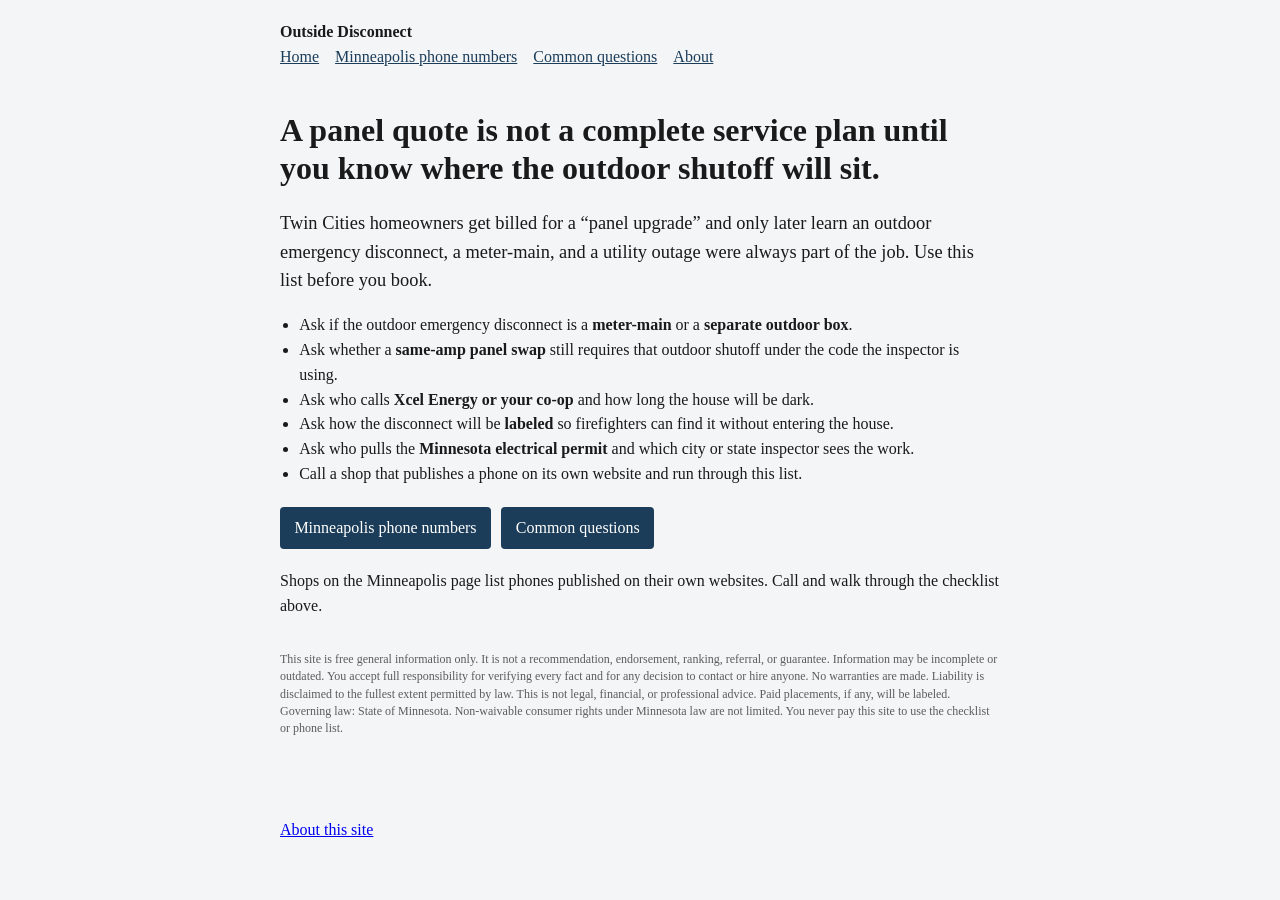
<file: index.html>
<!DOCTYPE html>
<html lang="en">
<head>
<meta charset="utf-8">
<meta name="viewport" content="width=device-width,initial-scale=1">
<title>Minneapolis Outdoor Emergency Disconnect — Outside Disconnect Checklist</title>
<meta name="description" content="Panel swap in Minneapolis or St. Paul? Ask if the outdoor emergency disconnect is at the meter or a separate box, and if a same-amp panel change still triggers it. Free checklist. You never pay this site.">
<link rel="canonical" href="https://usabandit33.github.io/outside-disconnect/">
<meta name="robots" content="index,follow">
<meta property="og:title" content="Minneapolis Outdoor Emergency Disconnect — Outside Disconnect Checklist">
<meta property="og:description" content="Ask whether the shutoff is a meter-main or a separate outdoor box before you book a Twin Cities panel job.">
<meta property="og:url" content="https://usabandit33.github.io/outside-disconnect/">
<meta property="og:type" content="website">
<meta property="og:locale" content="en_US">
<meta name="twitter:card" content="summary">
<meta name="twitter:title" content="Minneapolis Outdoor Emergency Disconnect Checklist">
<meta name="twitter:description" content="Ask if the outdoor shutoff is at the meter or a separate box.">
<link rel="stylesheet" href="styles.css">
<script type="application/ld+json">{"@context":"https://schema.org","@type":"WebSite","name":"Outside Disconnect","url":"https://usabandit33.github.io/outside-disconnect/","description":"Minneapolis homeowner checklist: outdoor emergency disconnect at the meter versus a separate box."}</script>
<script type="application/ld+json">{"@context":"https://schema.org","@type":"HowTo","name":"What to ask before a Minneapolis panel or service change","description":"Steps a Twin Cities homeowner should take before booking a panel replacement that may add an outdoor emergency disconnect.","step":[{"@type":"HowToStep","name":"Ask meter-main versus separate box","text":"Ask whether the outdoor emergency disconnect will be built into the meter equipment or installed as a separate outdoor enclosure."},{"@type":"HowToStep","name":"Ask if a same-amp panel swap still triggers it","text":"Ask whether replacing the indoor panel at the same amperage still requires an outdoor emergency disconnect under the adopted NEC and the local inspector."},{"@type":"HowToStep","name":"Ask who coordinates Xcel or the co-op","text":"Ask who schedules the utility disconnect and reconnect and how long the house will be without power."},{"@type":"HowToStep","name":"Ask about the red label","text":"Ask how the disconnect will be marked so first responders can find it."},{"@type":"HowToStep","name":"Ask about the Minnesota permit","text":"Ask who pulls the electrical permit and which inspector will see the job."},{"@type":"HowToStep","name":"Call a published phone","text":"Call a shop that lists a phone on its own website and run through this checklist."}]}</script>
<script type="application/ld+json">{"@context":"https://schema.org","@type":"FAQPage","mainEntity":[{"@type":"Question","name":"Does a Minneapolis panel replacement need an outdoor emergency disconnect?","acceptedAnswer":{"@type":"Answer","text":"Under the National Electrical Code adopted in Minnesota, one- and two-family dwellings generally need a readily accessible outdoor emergency disconnect. A full panel or service replacement often triggers it. Limited mast or meter-socket-only repairs may be treated differently. Ask the electrician and the inspector which rule applies to your exact scope."}},{"@type":"Question","name":"Is the outdoor shutoff the same as the meter?","acceptedAnswer":{"@type":"Answer","text":"Not always. It can be a meter-main combo, a disconnect integral to the meter equipment, or a separate outdoor enclosure. Ask which hardware they plan to install and how it will be labeled."}}]}</script>
</head>
<body>
<header>
<strong>Outside Disconnect</strong>
<nav><a href="index.html">Home</a><a href="minneapolis.html">Minneapolis phone numbers</a><a href="answers.html">Common questions</a><a href="disclose.html">About</a></nav>
</header>
<main>
<h1>A panel quote is not a complete service plan until you know where the outdoor shutoff will sit.</h1>
<p class="lede">Twin Cities homeowners get billed for a “panel upgrade” and only later learn an outdoor emergency disconnect, a meter-main, and a utility outage were always part of the job. Use this list before you book.</p>
<ul class="check">
<li>Ask if the outdoor emergency disconnect is a <strong>meter-main</strong> or a <strong>separate outdoor box</strong>.</li>
<li>Ask whether a <strong>same-amp panel swap</strong> still requires that outdoor shutoff under the code the inspector is using.</li>
<li>Ask who calls <strong>Xcel Energy or your co-op</strong> and how long the house will be dark.</li>
<li>Ask how the disconnect will be <strong>labeled</strong> so firefighters can find it without entering the house.</li>
<li>Ask who pulls the <strong>Minnesota electrical permit</strong> and which city or state inspector sees the work.</li>
<li>Call a shop that publishes a phone on its own website and run through this list.</li>
</ul>
<p><a class="btn" href="minneapolis.html">Minneapolis phone numbers</a> <a class="btn" href="answers.html">Common questions</a></p>
<p>Shops on the Minneapolis page list phones published on their own websites. Call and walk through the checklist above.</p>
<p class="legal">This site is free general information only. It is not a recommendation, endorsement, ranking, referral, or guarantee. Information may be incomplete or outdated. You accept full responsibility for verifying every fact and for any decision to contact or hire anyone. No warranties are made. Liability is disclaimed to the fullest extent permitted by law. This is not legal, financial, or professional advice. Paid placements, if any, will be labeled. Governing law: State of Minnesota. Non-waivable consumer rights under Minnesota law are not limited. You never pay this site to use the checklist or phone list.</p>
</main>
<footer><a href="disclose.html">About this site</a></footer>
</body>
</html>
</file>
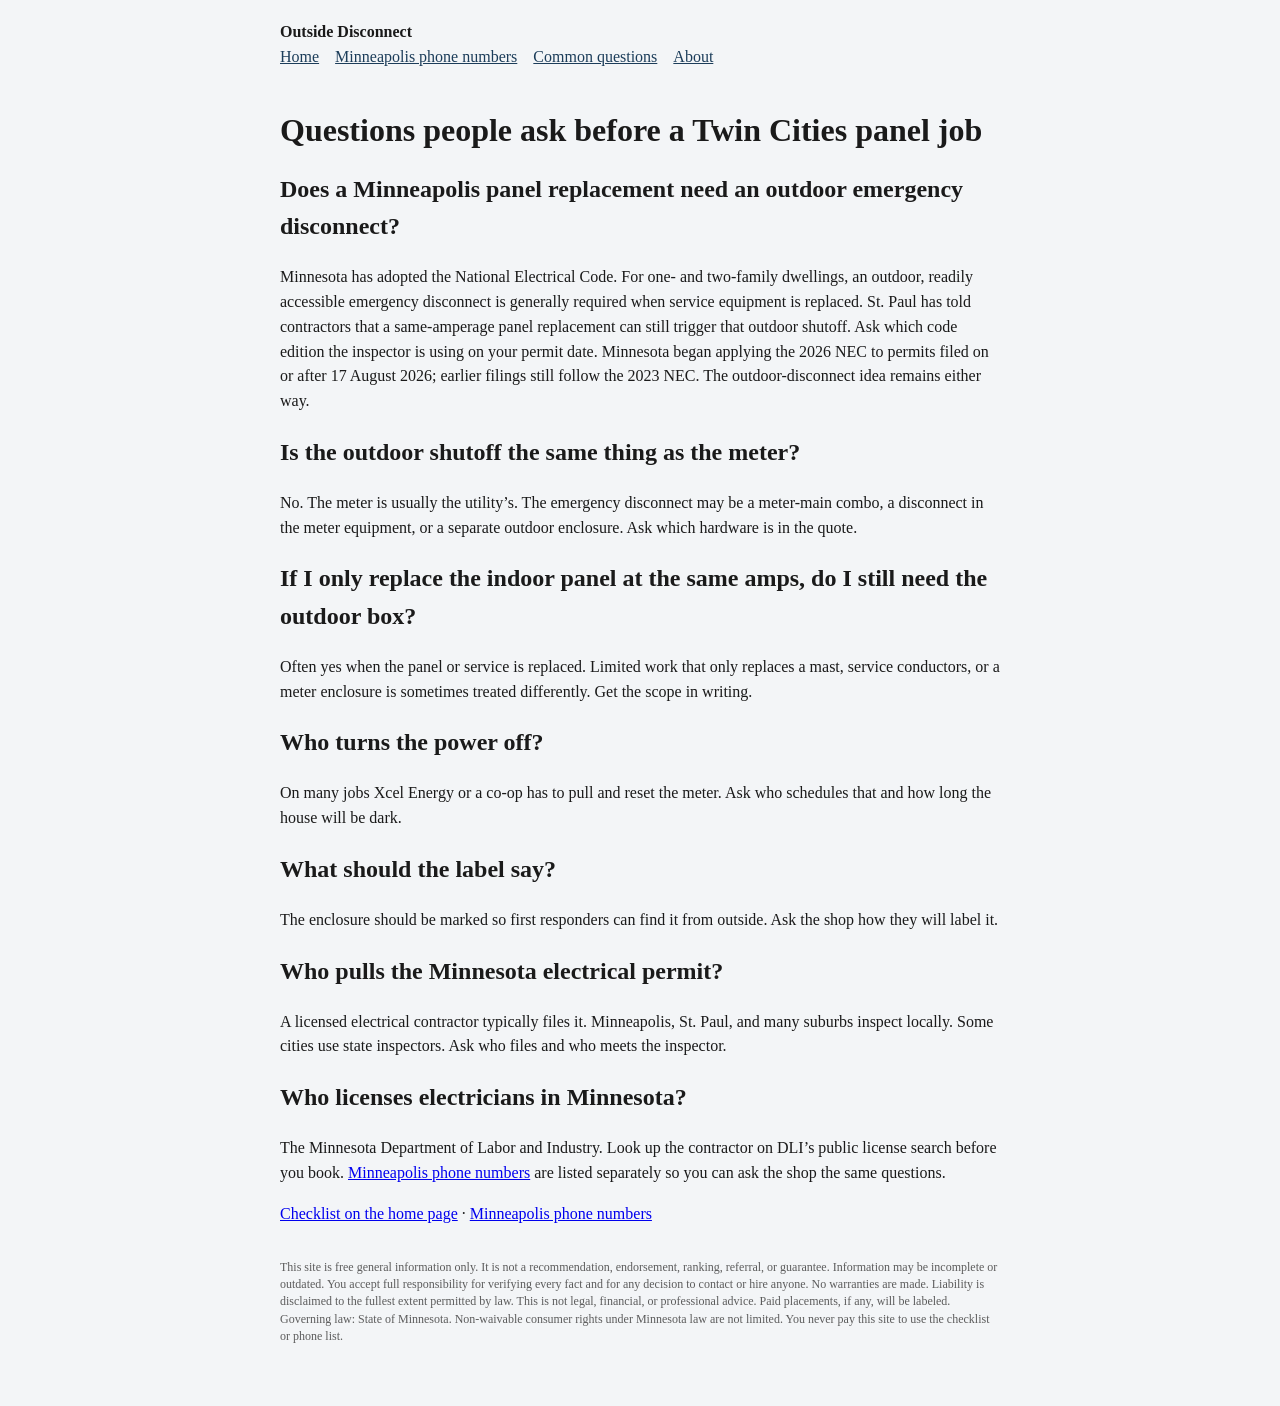
<file: answers.html>
<!DOCTYPE html>
<html lang="en">
<head>
<meta charset="utf-8">
<meta name="viewport" content="width=device-width,initial-scale=1">
<title>Minneapolis Emergency Disconnect Questions — Meter or Separate Box</title>
<meta name="description" content="Answers on outdoor emergency disconnects, meter-mains, same-amp panel swaps, Xcel outages, and Minnesota electrical permits in Minneapolis and St. Paul.">
<link rel="canonical" href="https://usabandit33.github.io/outside-disconnect/answers.html">
<meta name="robots" content="index,follow">
<meta property="og:title" content="Minneapolis Emergency Disconnect Questions — Meter or Separate Box">
<meta property="og:description" content="Meter-main versus separate box, same-amp panel swaps, and Minnesota permits.">
<meta property="og:url" content="https://usabandit33.github.io/outside-disconnect/answers.html">
<meta property="og:type" content="website">
<meta property="og:locale" content="en_US">
<meta name="twitter:card" content="summary">
<meta name="twitter:title" content="Minneapolis Emergency Disconnect Questions">
<meta name="twitter:description" content="Meter-main versus separate box, same-amp panel swaps, and Minnesota permits.">
<link rel="stylesheet" href="styles.css">
<script type="application/ld+json">{"@context":"https://schema.org","@type":"FAQPage","mainEntity":[{"@type":"Question","name":"Does a Minneapolis panel replacement need an outdoor emergency disconnect?","acceptedAnswer":{"@type":"Answer","text":"Minnesota has adopted the National Electrical Code. For one- and two-family dwellings an outdoor, readily accessible emergency disconnect is generally required when service equipment is replaced. St. Paul has published that a same-amperage panel replacement can still trigger the outdoor disconnect. Ask the electrician which edition the inspector is using and what your exact scope includes."}},{"@type":"Question","name":"Is the outdoor shutoff the same thing as the meter?","acceptedAnswer":{"@type":"Answer","text":"No. The glass meter is usually utility equipment. The emergency disconnect may be a meter-main combo, a disconnect built into the meter enclosure, or a separate outdoor box. Ask which one is in the quote."}},{"@type":"Question","name":"If I only replace the indoor panel at the same amps, do I still need the outdoor box?","acceptedAnswer":{"@type":"Answer","text":"Often yes once the service or panel is opened as a replacement. Limited repairs that only replace a mast, service conductors, or a meter enclosure are sometimes treated differently. Get the scope in writing and ask the inspector if you are unsure."}},{"@type":"Question","name":"Who turns the power off?","acceptedAnswer":{"@type":"Answer","text":"On many Twin Cities jobs Xcel Energy or the local co-op has to pull and reset the meter. Ask who schedules that visit and how many hours the house will be without power."}},{"@type":"Question","name":"What should the label say?","acceptedAnswer":{"@type":"Answer","text":"Code language calls for a clear outdoor marking so first responders can kill power without entering the dwelling. Ask how the shop will mark the enclosure."}},{"@type":"Question","name":"Who pulls the Minnesota electrical permit?","acceptedAnswer":{"@type":"Answer","text":"A licensed electrical contractor typically pulls the permit. Minneapolis, St. Paul, and many suburbs inspect locally; some areas use state inspectors. Ask who files the permit and who walks the inspection."}},{"@type":"Question","name":"Who licenses electricians in Minnesota?","acceptedAnswer":{"@type":"Answer","text":"The Minnesota Department of Labor and Industry licenses electrical contractors and individual electricians. You can look up a license on DLI’s public search."}}]}</script>
</head>
<body>
<header>
<strong>Outside Disconnect</strong>
<nav><a href="index.html">Home</a><a href="minneapolis.html">Minneapolis phone numbers</a><a href="answers.html">Common questions</a><a href="disclose.html">About</a></nav>
</header>
<main>
<h1>Questions people ask before a Twin Cities panel job</h1>

<h2>Does a Minneapolis panel replacement need an outdoor emergency disconnect?</h2>
<p>Minnesota has adopted the National Electrical Code. For one- and two-family dwellings, an outdoor, readily accessible emergency disconnect is generally required when service equipment is replaced. St. Paul has told contractors that a same-amperage panel replacement can still trigger that outdoor shutoff. Ask which code edition the inspector is using on your permit date. Minnesota began applying the 2026 NEC to permits filed on or after 17 August 2026; earlier filings still follow the 2023 NEC. The outdoor-disconnect idea remains either way.</p>

<h2>Is the outdoor shutoff the same thing as the meter?</h2>
<p>No. The meter is usually the utility’s. The emergency disconnect may be a meter-main combo, a disconnect in the meter equipment, or a separate outdoor enclosure. Ask which hardware is in the quote.</p>

<h2>If I only replace the indoor panel at the same amps, do I still need the outdoor box?</h2>
<p>Often yes when the panel or service is replaced. Limited work that only replaces a mast, service conductors, or a meter enclosure is sometimes treated differently. Get the scope in writing.</p>

<h2>Who turns the power off?</h2>
<p>On many jobs Xcel Energy or a co-op has to pull and reset the meter. Ask who schedules that and how long the house will be dark.</p>

<h2>What should the label say?</h2>
<p>The enclosure should be marked so first responders can find it from outside. Ask the shop how they will label it.</p>

<h2>Who pulls the Minnesota electrical permit?</h2>
<p>A licensed electrical contractor typically files it. Minneapolis, St. Paul, and many suburbs inspect locally. Some cities use state inspectors. Ask who files and who meets the inspector.</p>

<h2>Who licenses electricians in Minnesota?</h2>
<p>The Minnesota Department of Labor and Industry. Look up the contractor on DLI’s public license search before you book. <a href="minneapolis.html">Minneapolis phone numbers</a> are listed separately so you can ask the shop the same questions.</p>

<p><a href="index.html">Checklist on the home page</a> · <a href="minneapolis.html">Minneapolis phone numbers</a></p>
<p class="legal">This site is free general information only. It is not a recommendation, endorsement, ranking, referral, or guarantee. Information may be incomplete or outdated. You accept full responsibility for verifying every fact and for any decision to contact or hire anyone. No warranties are made. Liability is disclaimed to the fullest extent permitted by law. This is not legal, financial, or professional advice. Paid placements, if any, will be labeled. Governing law: State of Minnesota. Non-waivable consumer rights under Minnesota law are not limited. You never pay this site to use the checklist or phone list.</p>
</main>
</body>
</html>
</file>
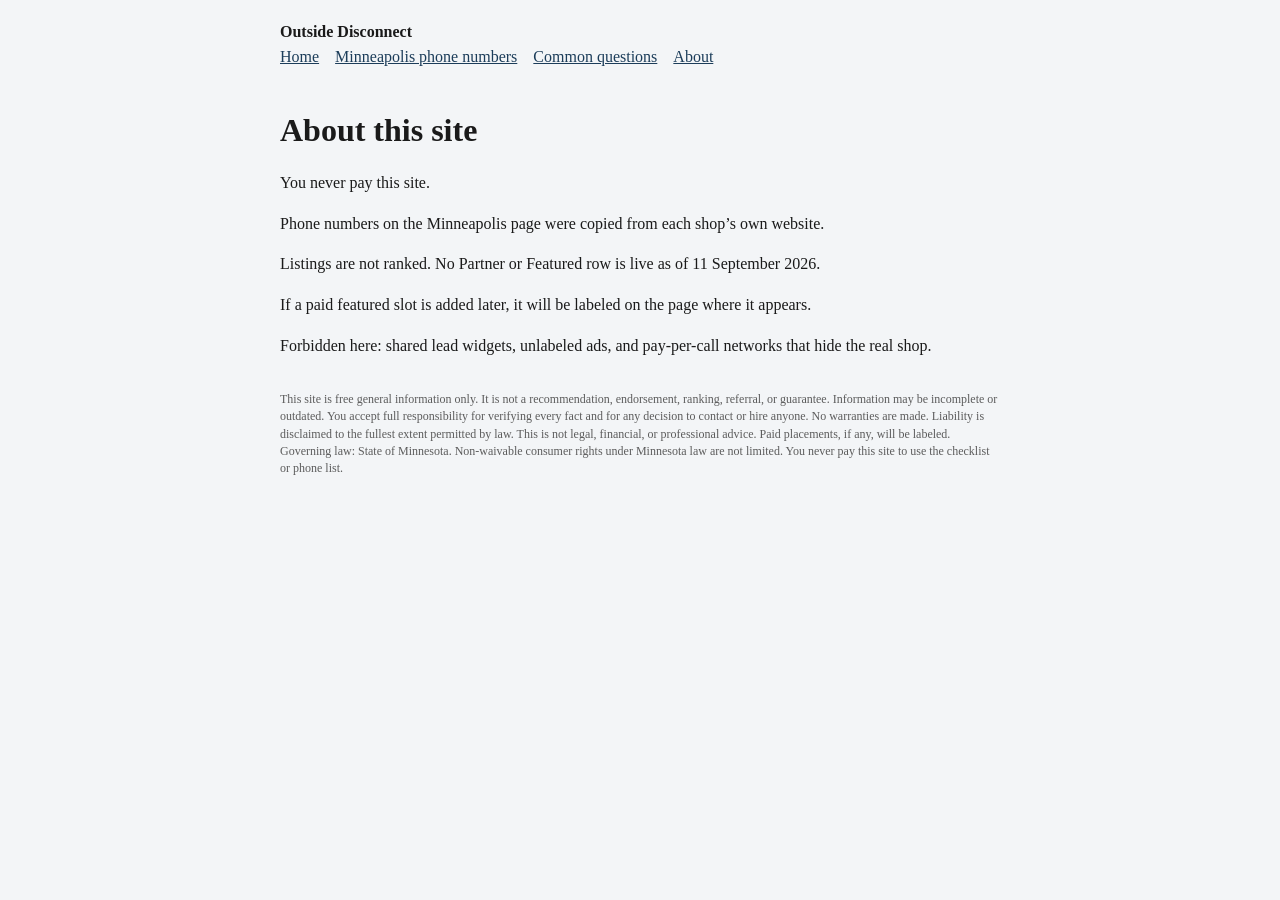
<file: disclose.html>
<!DOCTYPE html>
<html lang="en">
<head>
<meta charset="utf-8">
<meta name="viewport" content="width=device-width,initial-scale=1">
<title>About — Outside Disconnect Minneapolis Checklist</title>
<meta name="description" content="You never pay this site. Minneapolis-area electrical phone numbers are copied from each shop’s own website. Governing law is Minnesota.">
<link rel="canonical" href="https://usabandit33.github.io/outside-disconnect/disclose.html">
<meta name="robots" content="index,follow">
<meta property="og:title" content="About — Outside Disconnect Minneapolis Checklist">
<meta property="og:description" content="You never pay this site. Phones come from each shop’s own website.">
<meta property="og:url" content="https://usabandit33.github.io/outside-disconnect/disclose.html">
<meta property="og:type" content="website">
<meta property="og:locale" content="en_US">
<meta name="twitter:card" content="summary">
<meta name="twitter:title" content="About — Outside Disconnect">
<meta name="twitter:description" content="You never pay this site.">
<link rel="stylesheet" href="styles.css">
</head>
<body>
<header>
<strong>Outside Disconnect</strong>
<nav><a href="index.html">Home</a><a href="minneapolis.html">Minneapolis phone numbers</a><a href="answers.html">Common questions</a><a href="disclose.html">About</a></nav>
</header>
<main>
<h1>About this site</h1>
<p>You never pay this site.</p>
<p>Phone numbers on the Minneapolis page were copied from each shop’s own website.</p>
<p>Listings are not ranked. No Partner or Featured row is live as of 11 September 2026.</p>
<p>If a paid featured slot is added later, it will be labeled on the page where it appears.</p>
<p>Forbidden here: shared lead widgets, unlabeled ads, and pay-per-call networks that hide the real shop.</p>
<p class="legal">This site is free general information only. It is not a recommendation, endorsement, ranking, referral, or guarantee. Information may be incomplete or outdated. You accept full responsibility for verifying every fact and for any decision to contact or hire anyone. No warranties are made. Liability is disclaimed to the fullest extent permitted by law. This is not legal, financial, or professional advice. Paid placements, if any, will be labeled. Governing law: State of Minnesota. Non-waivable consumer rights under Minnesota law are not limited. You never pay this site to use the checklist or phone list.</p>
</main>
</body>
</html>
</file>
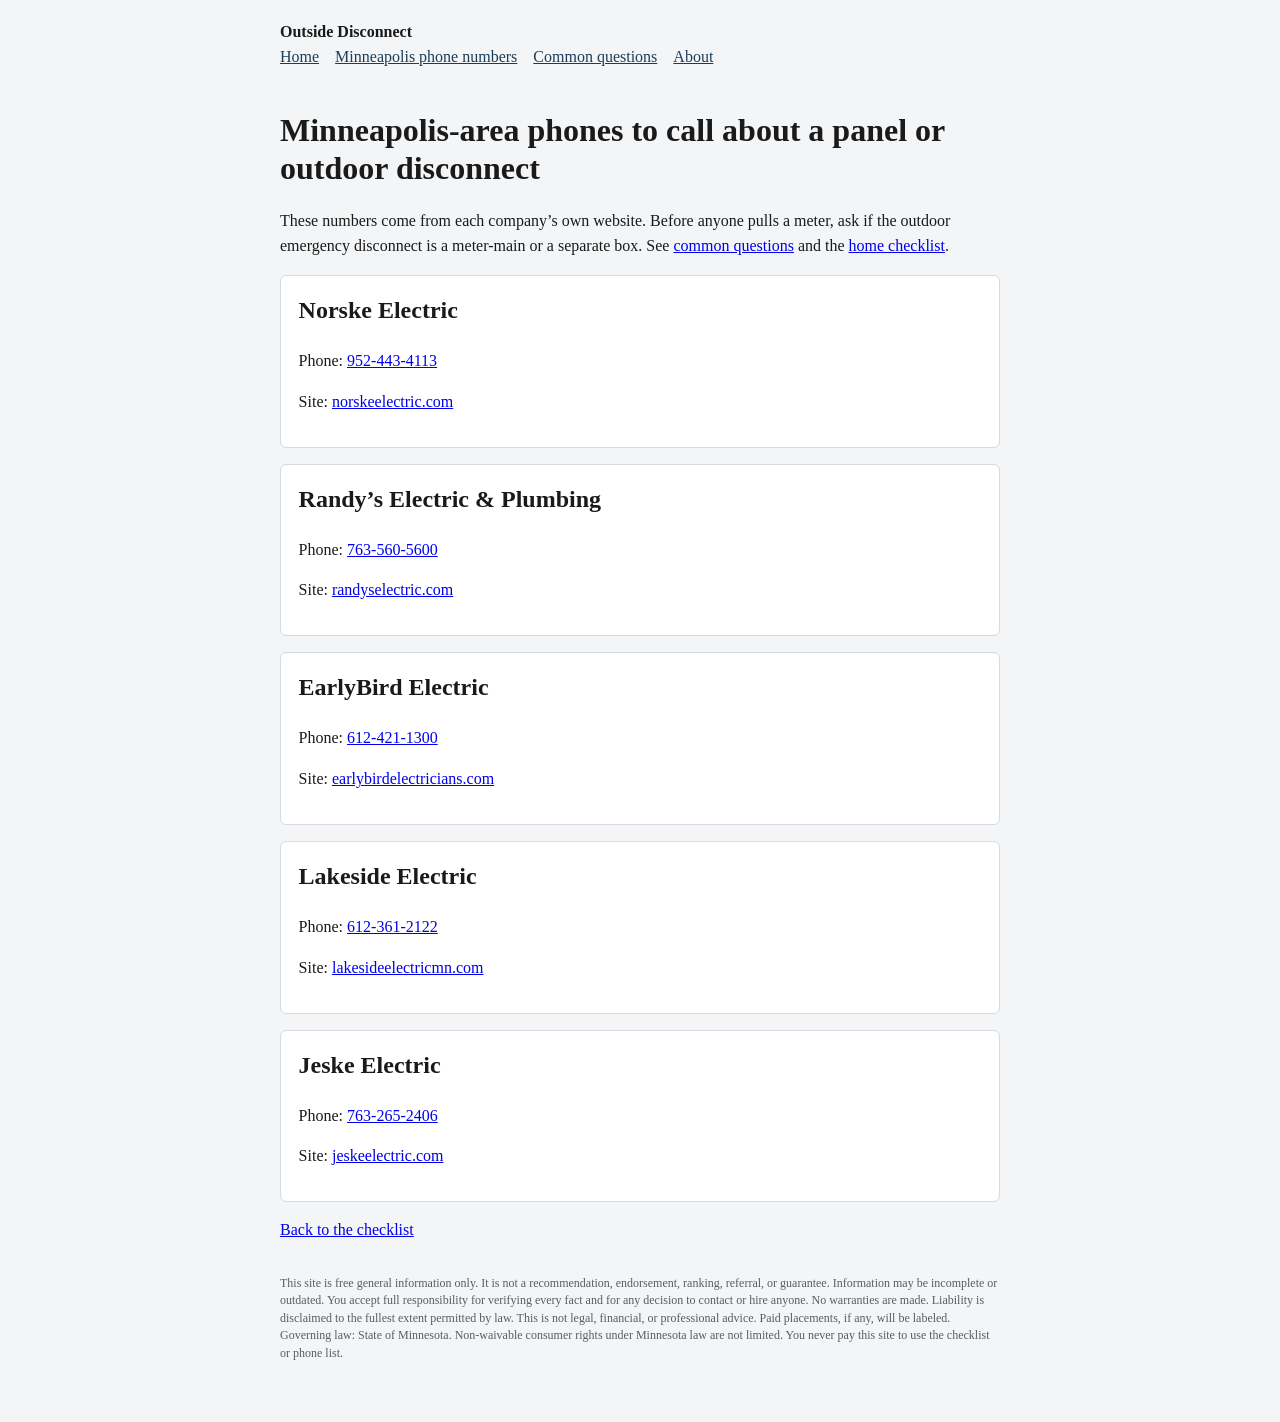
<file: minneapolis.html>
<!DOCTYPE html>
<html lang="en">
<head>
<meta charset="utf-8">
<meta name="viewport" content="width=device-width,initial-scale=1">
<title>Minneapolis Electrical Panel and Disconnect Phones</title>
<meta name="description" content="Twin Cities electrical numbers copied from each company’s own website. Call and ask where the outdoor emergency disconnect will go.">
<link rel="canonical" href="https://usabandit33.github.io/outside-disconnect/minneapolis.html">
<meta name="robots" content="index,follow">
<meta property="og:title" content="Minneapolis Electrical Panel and Disconnect Phones">
<meta property="og:description" content="Published phone numbers for Twin Cities electrical shops. Ask about the outdoor emergency disconnect.">
<meta property="og:url" content="https://usabandit33.github.io/outside-disconnect/minneapolis.html">
<meta property="og:type" content="website">
<meta property="og:locale" content="en_US">
<meta name="twitter:card" content="summary">
<meta name="twitter:title" content="Minneapolis Electrical Panel and Disconnect Phones">
<meta name="twitter:description" content="Published phone numbers for Twin Cities electrical shops.">
<link rel="stylesheet" href="styles.css">
<script type="application/ld+json">{"@context":"https://schema.org","@type":"ItemList","name":"Minneapolis electrical panel and disconnect phones","itemListElement":[{"@type":"ListItem","position":1,"name":"Norske Electric","url":"https://norskeelectric.com/"},{"@type":"ListItem","position":2,"name":"Randy’s Electric & Plumbing","url":"https://www.randyselectric.com/"},{"@type":"ListItem","position":3,"name":"EarlyBird Electric","url":"https://earlybirdelectricians.com/"},{"@type":"ListItem","position":4,"name":"Lakeside Electric","url":"https://lakesideelectricmn.com/"},{"@type":"ListItem","position":5,"name":"Jeske Electric","url":"https://www.jeskeelectric.com/"}]}</script>
</head>
<body>
<header>
<strong>Outside Disconnect</strong>
<nav><a href="index.html">Home</a><a href="minneapolis.html">Minneapolis phone numbers</a><a href="answers.html">Common questions</a><a href="disclose.html">About</a></nav>
</header>
<main>
<h1>Minneapolis-area phones to call about a panel or outdoor disconnect</h1>
<p>These numbers come from each company’s own website. Before anyone pulls a meter, ask if the outdoor emergency disconnect is a meter-main or a separate box. See <a href="answers.html">common questions</a> and the <a href="index.html">home checklist</a>.</p>
<div class="card">
<h2>Norske Electric</h2>
<p>Phone: <a href="tel:+19524434113">952-443-4113</a></p>
<p>Site: <a href="https://norskeelectric.com/">norskeelectric.com</a></p>
</div>
<div class="card">
<h2>Randy’s Electric &amp; Plumbing</h2>
<p>Phone: <a href="tel:+17635605600">763-560-5600</a></p>
<p>Site: <a href="https://www.randyselectric.com/">randyselectric.com</a></p>
</div>
<div class="card">
<h2>EarlyBird Electric</h2>
<p>Phone: <a href="tel:+16124211300">612-421-1300</a></p>
<p>Site: <a href="https://earlybirdelectricians.com/">earlybirdelectricians.com</a></p>
</div>
<div class="card">
<h2>Lakeside Electric</h2>
<p>Phone: <a href="tel:+16123612122">612-361-2122</a></p>
<p>Site: <a href="https://lakesideelectricmn.com/">lakesideelectricmn.com</a></p>
</div>
<div class="card">
<h2>Jeske Electric</h2>
<p>Phone: <a href="tel:+17632652406">763-265-2406</a></p>
<p>Site: <a href="https://www.jeskeelectric.com/">jeskeelectric.com</a></p>
</div>
<p><a href="index.html">Back to the checklist</a></p>
<p class="legal">This site is free general information only. It is not a recommendation, endorsement, ranking, referral, or guarantee. Information may be incomplete or outdated. You accept full responsibility for verifying every fact and for any decision to contact or hire anyone. No warranties are made. Liability is disclaimed to the fullest extent permitted by law. This is not legal, financial, or professional advice. Paid placements, if any, will be labeled. Governing law: State of Minnesota. Non-waivable consumer rights under Minnesota law are not limited. You never pay this site to use the checklist or phone list.</p>
</main>
</body>
</html>
</file>
<file: styles.css>
:root{--ink:#1a1a1a;--muted:#5c5c5c;--bg:#f3f5f7;--card:#fff;--accent:#1c3d5a;--line:#d5dbe1}*{box-sizing:border-box}body{margin:0;font-family:Georgia,serif;color:var(--ink);background:var(--bg);line-height:1.55}header,footer{padding:1.25rem 1.5rem;max-width:48rem;margin:0 auto}nav a{margin-right:1rem;color:var(--accent)}main{max-width:48rem;margin:0 auto;padding:0 1.5rem 3rem}h1{font-size:2rem;line-height:1.2}.lede{font-size:1.15rem}ul.check{padding-left:1.2rem}.card{background:var(--card);border:1px solid var(--line);padding:1rem 1.1rem;margin:1rem 0;border-radius:6px}.card h2{margin-top:0}a.btn{display:inline-block;background:var(--accent);color:#fff;text-decoration:none;padding:.55rem .9rem;border-radius:4px;margin:.25rem .4rem .25rem 0}.legal{font-size:.75rem;color:var(--muted);line-height:1.45;margin-top:2rem}
</file>
